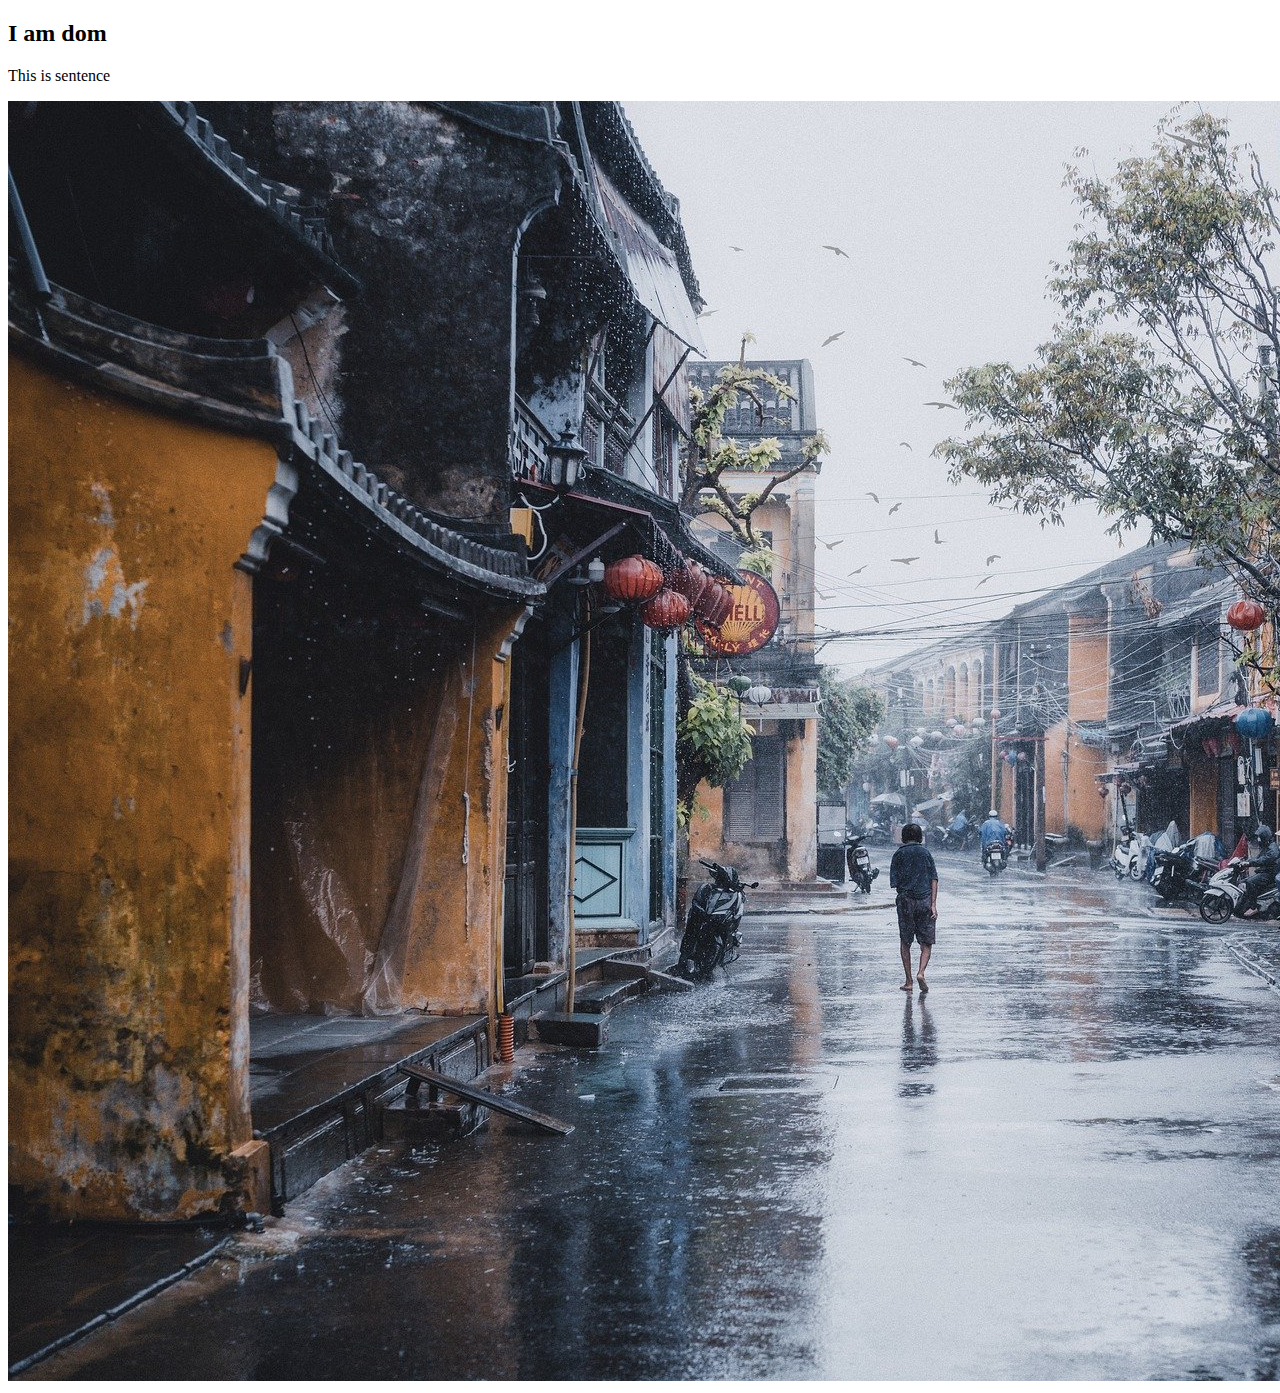
<file: KnowlegeOfJs/javascript-01/index.html>
<!DOCTYPE html>
<html lang="en">
<head>
  <meta charset="UTF-8">
  <meta name="viewport" content="width=device-width, initial-scale=1.0">
  <title>Javascript dom</title>
</head>
<body>
  <div class="container" id="main">
    <div class="row">
      <h2 class="title">I am dom</h2>
      <p class="content">This is sentence</p>
    </div>
    <div class="row">
      <img src="./assets/image-01.jpg" alt="image">
    </div>
  </div>
  <script src="./script.js"></script>
</body>
</html>
</file>
